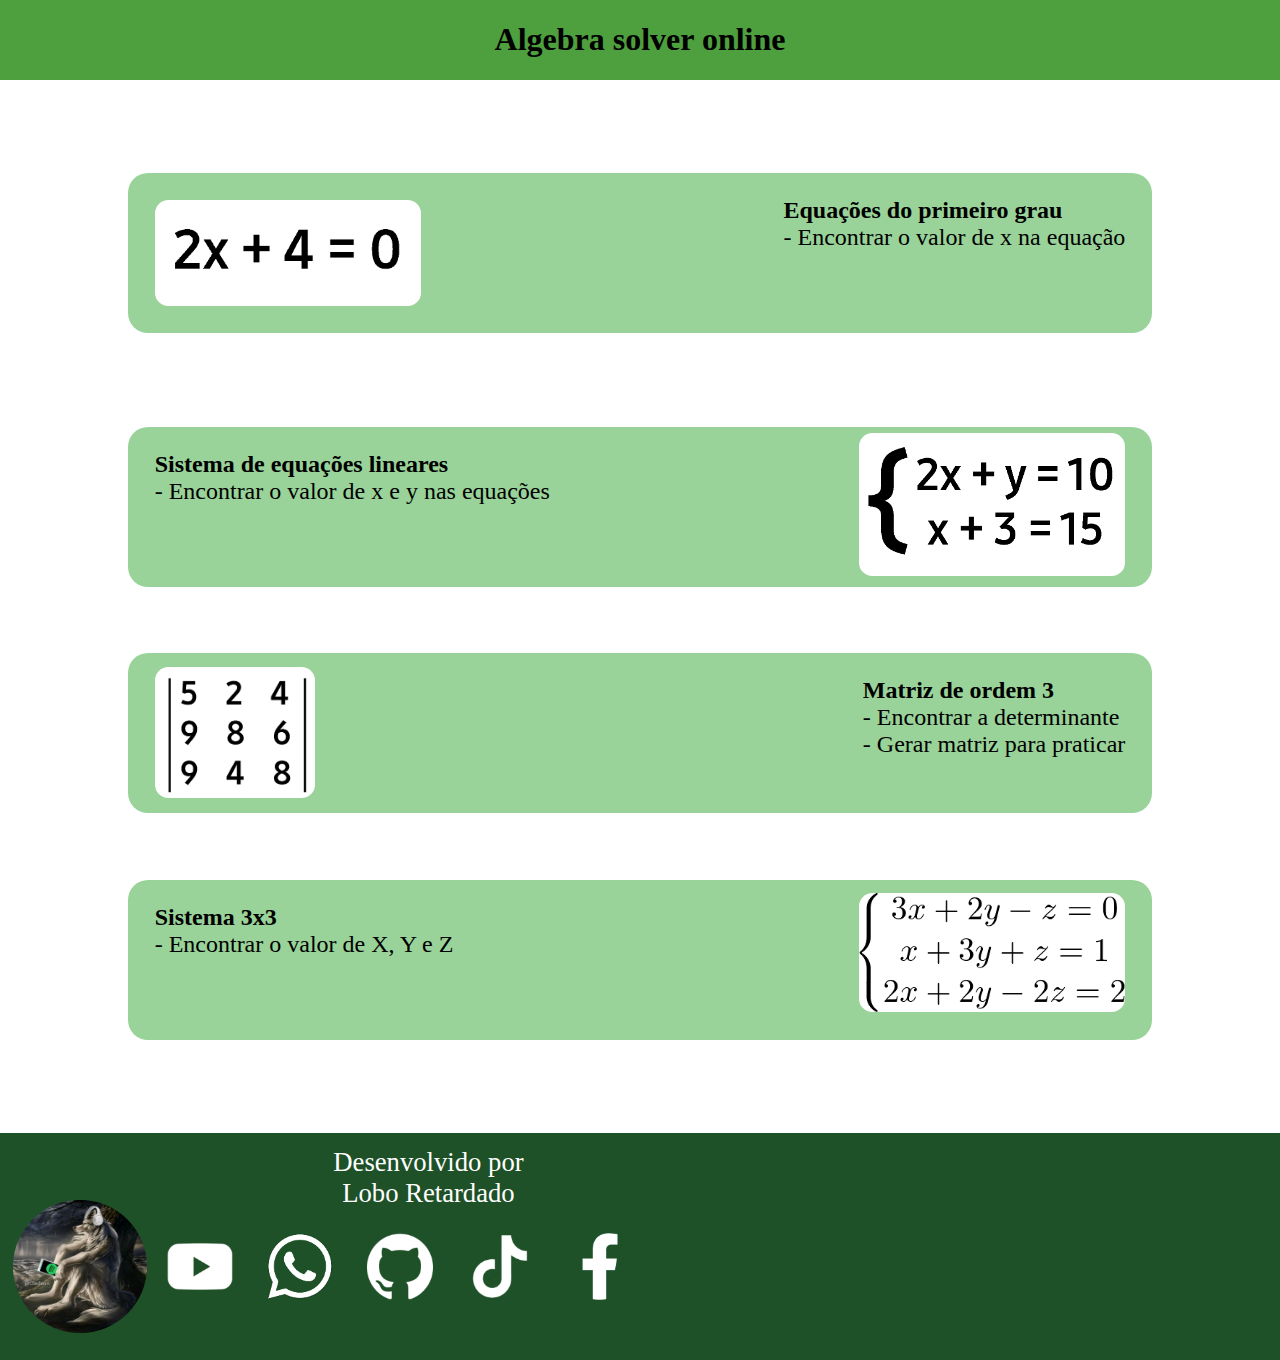
<file: index.html>
<!DOCTYPE html>
<html lang="pt-PT">
<head>
    <meta charset="UTF-8">
    <meta name="viewport" content="width=device-width, initial-scale=1.0">
    <title>Algebra Solver - Resolver sistemas de algebra online</title>
    <link rel="icon" href="icon.png">
    <link href="https://fonts.cdnfonts.com/css/samsungone" rel="stylesheet">
    <link rel="stylesheet" href="style.css">
</head>
<header>
    <h1>Algebra solver online</h1>
</header>
<body>
    <div id="equacoes" title="Equações de primeiro grau">
        <img id="x" src="images/equacao.webp">
        <p style="position: absolute; right: 20pt;"><strong>Equações do primeiro grau</strong><br>- Encontrar o valor de x na equação</p>
    </div>

    <div id="sistemasSimples" title="Sistema de equações lineares">
        <img id="x-y" src="images/sistema-x-y.webp">
        <p style="position: absolute; left: 20pt;"><strong>Sistema de equações lineares</strong><br>- Encontrar o valor de x e y nas equações</p>
    </div>

    <div id="matriz" title="Matriz de ordem 3">
        <img id="determinante" src="images/matriz.webp">
        <p style="position: absolute; right: 20pt;"><strong>Matriz de ordem 3</strong><br>- Encontrar a determinante<br>- Gerar matriz para praticar</p>
    </div>

    <div id="sistema" title="Sistema 3x3">
        <img id="imgSistema" src="images/matriz-quadrada.png">
        <p style="position: absolute; left: 20pt;"><strong>Sistema 3x3</strong><br>
            - Encontrar o valor de X, Y e Z</p>
    </div>
</body>
<footer>
    <p style="color: white;" id="dev">Desenvolvido por<br>Lobo Retardado</p>
    
    <img id="eu" src="eu.png" alt="Dev">
    <img id="git" src="github.png" class="links" onclick="goGit()">
    <img id="you" src="youtube.png" class="links" onclick="goYou()">
    <img id="what" src="meta.png" class="links" onclick="goWhat()">
    <img id="tik" src="tik.png" class="links" onclick="goTik()">
    <img id="face" src="face.png" class="links" onclick="goFace()">
</footer>
<script src="script.js"></script>
</html>
</file>
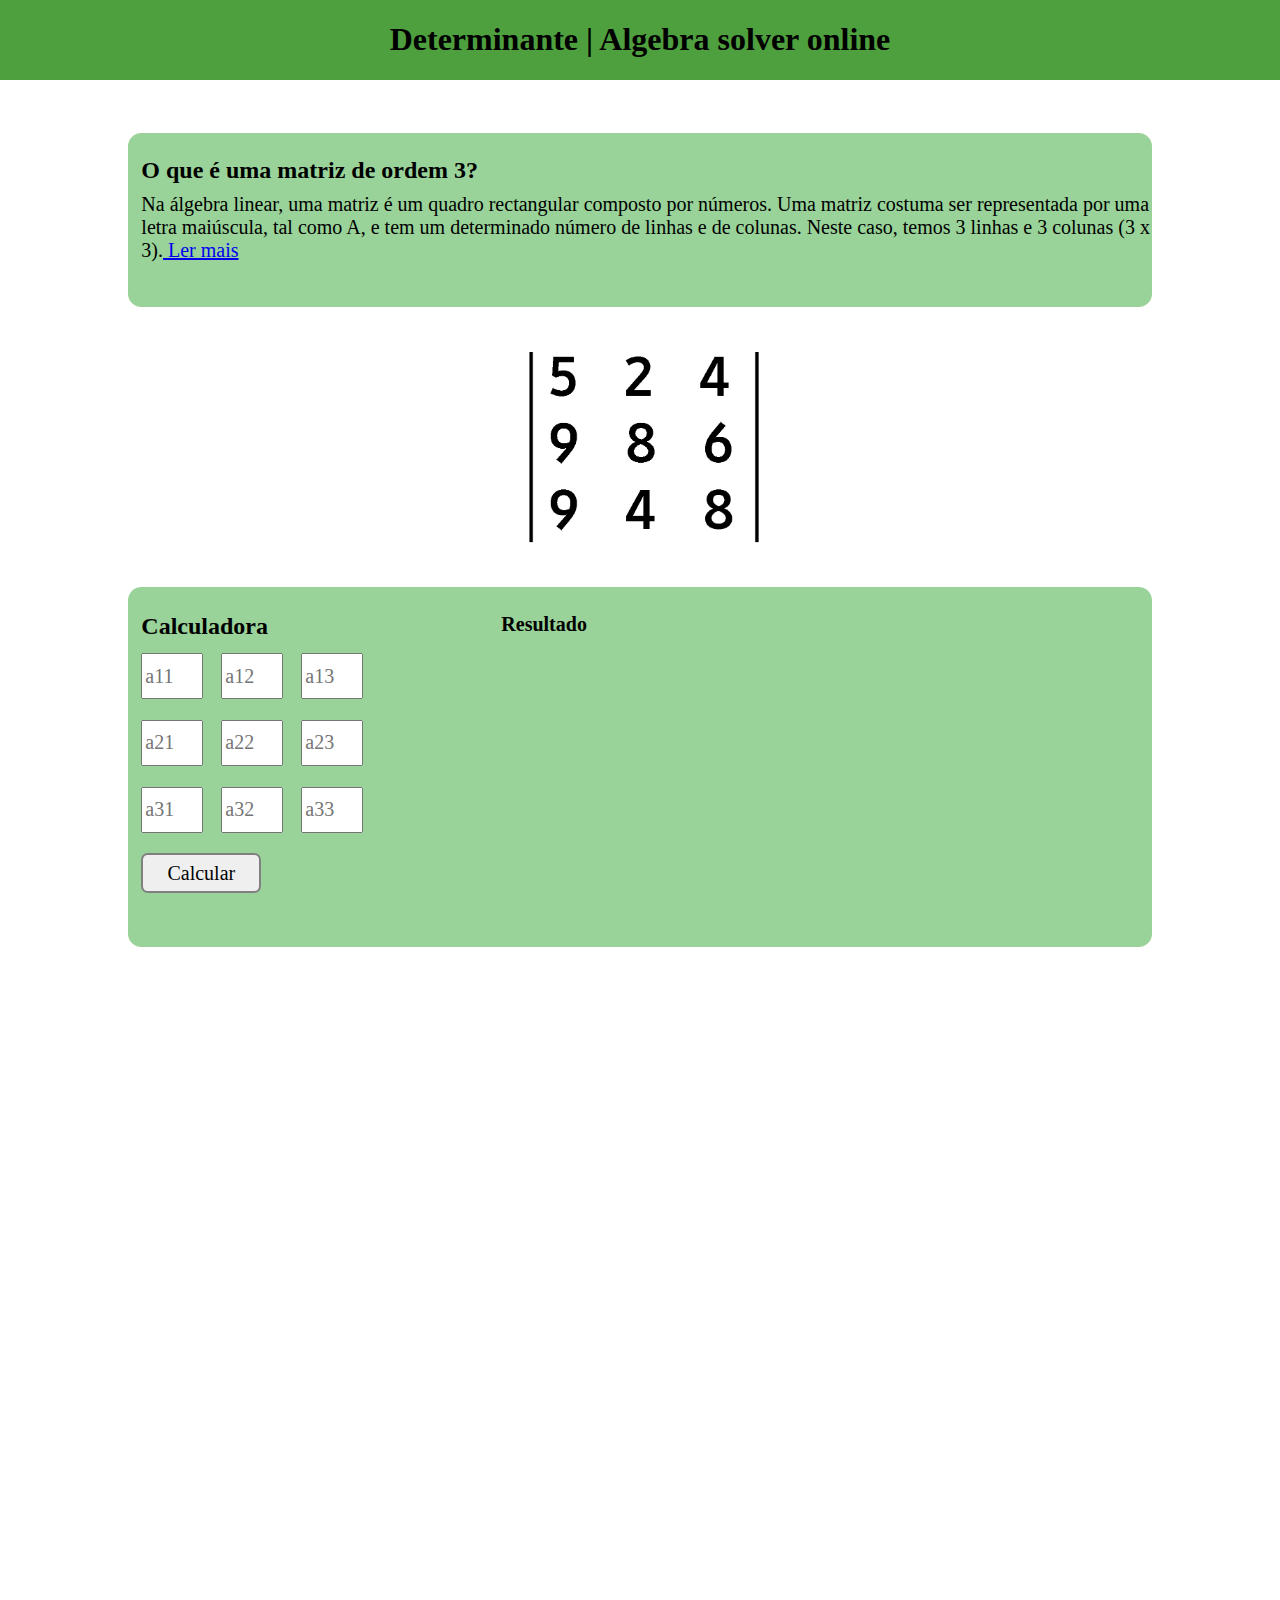
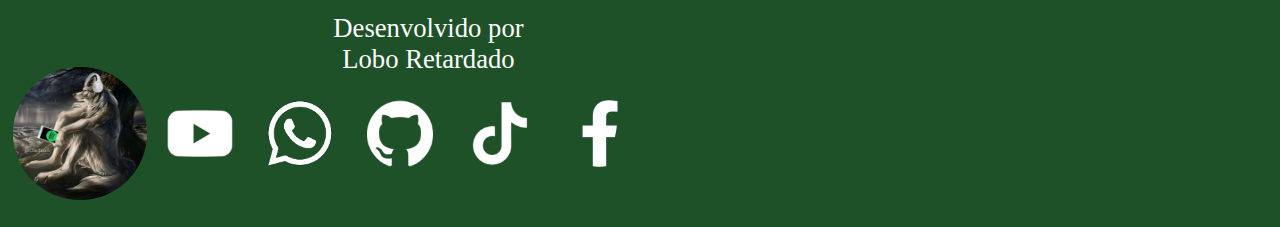
<file: determinante/determinante.html>
<!DOCTYPE html>
<html lang="pt-PT">
<head>
    <meta charset="UTF-8">
    <meta name="viewport" content="width=device-width, initial-scale=1.0">
    <title>Determinante | Algebra Solver Online</title>
    <link rel="icon" href="../icon.png">
    <link rel="stylesheet" href="style.css">
    <link href="https://fonts.cdnfonts.com/css/samsungone" rel="stylesheet">
</head>
<header onclick="home()" title="Voltar para a página inicial">
    <h1>Determinante | Algebra solver online</h1>
</header>
<body>
    <div id="explicacao">
        <p id="titulo"><strong>O que é uma matriz de ordem 3?</strong></p>
        <p id="parag">Na álgebra linear, uma matriz é um quadro rectangular composto por números. Uma matriz costuma ser representada por uma letra maiúscula, tal como A, e tem um determinado número de linhas e de colunas. Neste caso, temos 3 linhas e 3 colunas (3 x 3).<a href="https://pt.wikipedia.org/wiki/Matriz_(matem%C3%A1tica)"> Ler mais</a></p>
        <img id="exemplo" src="../images/matriz.webp" alt="exemplo" title="Exemplo">
    </div>
    <div id="calculadora">
        <h2 style="position: absolute; top: 5pt; left: 10pt;">Calculadora</h2>
        <p id="passos"><strong>Resultado</strong></p>
        <input class="as" id="a11" type="number" placeholder="a11">
        <input class="as" id="a12" type="number" placeholder="a12">
        <input class="as" id="a13" type="number" placeholder="a13">

        <input class="as" id="a21" type="number" placeholder="a21">
        <input class="as" id="a22" type="number" placeholder="a22">
        <input class="as" id="a23" type="number" placeholder="a23">

        <input class="as" id="a31" type="number" placeholder="a31">
        <input class="as" id="a32" type="number" placeholder="a32">
        <input class="as" id="a33" type="number" placeholder="a33">

        <input id="calcular" type="button" value="Calcular">
        <input id="showPassos" type="button" value="Mostrar passos">
    </div>

    <iframe id="videoAula" width="877" height="493" src="https://www.youtube.com/embed/byCSKX3B-Qg" title="✅ Determinantes - Regra de Sarrus - Professora Angela Matemática" frameborder="0" allow="accelerometer; autoplay; clipboard-write; encrypted-media; gyroscope; picture-in-picture; web-share" referrerpolicy="strict-origin-when-cross-origin" allowfullscreen></iframe>
</body>
<footer>
    <p style="color: white;" id="dev">Desenvolvido por<br>Lobo Retardado</p>
    
    <img id="eu" src="../eu.png" alt="Dev">
    <img id="git" src="../github.png" class="links" onclick="goGit()">
    <img id="you" src="../youtube.png" class="links" onclick="goYou()">
    <img id="what" src="../meta.png" class="links" onclick="goWhat()">
    <img id="tik" src="../tik.png" class="links" onclick="goTik()">
    <img id="face" src="../face.png" class="links" onclick="goFace()">
</footer>
<script src="script.js"></script>
</html>
</file>
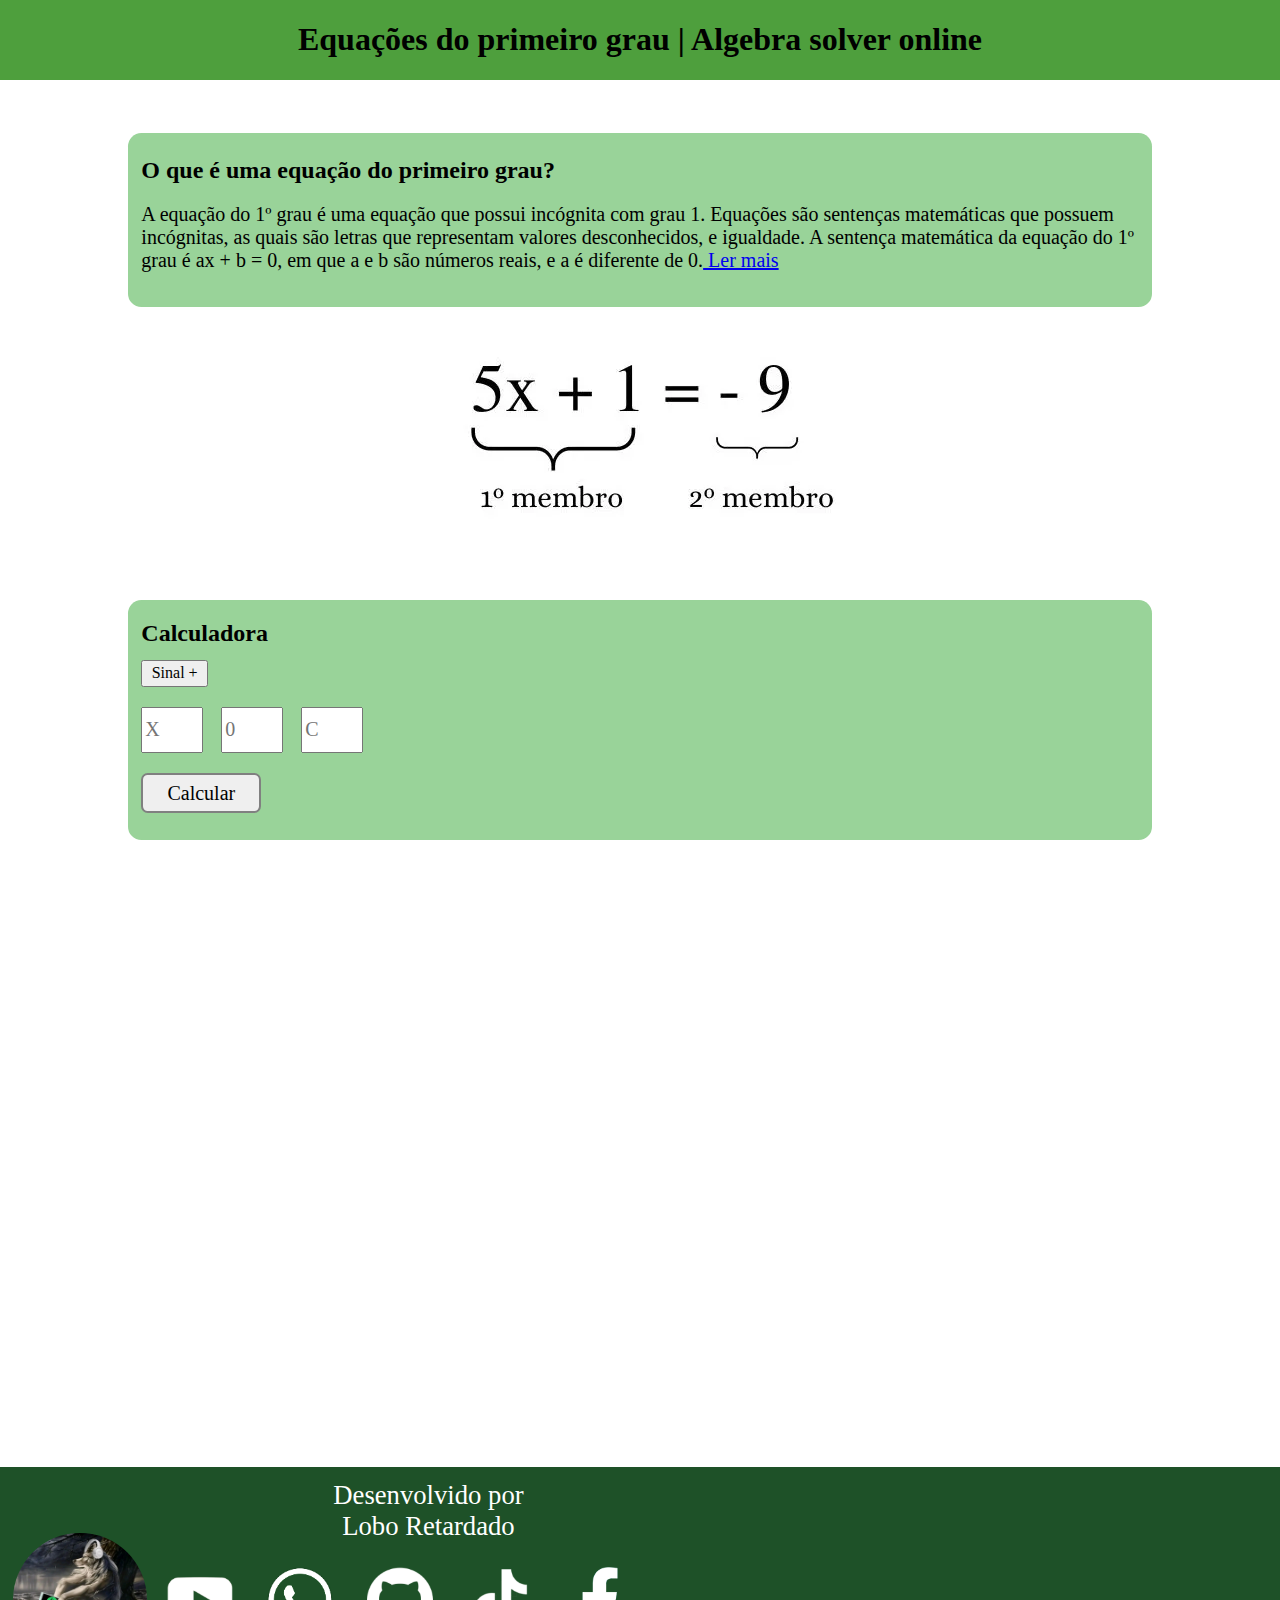
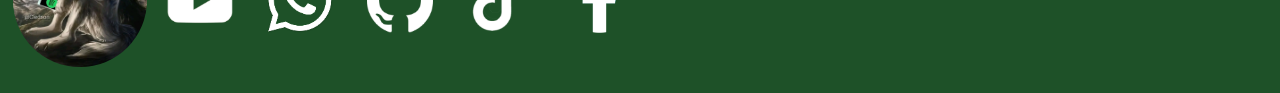
<file: equacoes/equacoes.html>
<!DOCTYPE html>
<html lang="pt-PT">
<head>
    <meta charset="UTF-8">
    <meta name="viewport" content="width=device-width, initial-scale=1.0">
    <title>Equações do primeiro grau | Algebra solver online</title>
    <link rel="icon" href="../icon.png">
    <link href="https://fonts.cdnfonts.com/css/samsungone" rel="stylesheet">
    <link rel="stylesheet" href="style.css">
</head>
<header onclick="home()" title="Voltar para a página inicial">
    <h1>Equações do primeiro grau | Algebra solver online</h1>
</header>
<body>
    <div id="explicacao" title="O que é uma equação do primeiro grau?">
        <p id="titulo"><strong>O que é uma equação do primeiro grau?</strong></p>
        <p id="parag"><br>A equação do 1º grau é uma equação que possui incógnita com grau 1. Equações são sentenças matemáticas que possuem incógnitas, as quais são letras que representam valores desconhecidos, e igualdade. A sentença matemática da equação do 1º grau é ax + b = 0, em que a e b são números reais, e a é diferente de 0.<a href="https://brasilescola.uol.com.br/matematica/equacao-do-1-grau.htm"> Ler mais</a></p>
        <img id="exemplo" src="../images/membros-equacao.webp">
    </div>

    <div id="calculadora">
        <h2 style="position: absolute; left: 10pt;">Calculadora</h2>
        <input id="xMenos" type="number" placeholder="X" class="valores">
        <input id="yMenos" type="number" placeholder="0" class="valores">
        <input id="resultadoMenos" type="number" placeholder="C" class="valores">
        <input id="calcular" type="button" value="Calcular">
        <input id="sinal" type="button" value="Sinal +">
        <p id="textRes"></p>
        <p id="passos"></p>
    </div>

    <iframe style="border-radius: 20pt;" id="aula" width="877" height="493" src="https://www.youtube.com/embed/x4k8950MVeg" title="EQUAÇÃO DO 1º GRAU EM 6 MINUTOS" frameborder="0" allow="accelerometer; autoplay; clipboard-write; encrypted-media; gyroscope; picture-in-picture; web-share" referrerpolicy="strict-origin-when-cross-origin" allowfullscreen></iframe>
</body>
<footer>
    <p style="color: white;" id="dev">Desenvolvido por<br>Lobo Retardado</p>
    
    <img id="eu" src="../eu.png" alt="Dev">
    <img id="git" src="../github.png" class="links" onclick="goGit()">
    <img id="you" src="../youtube.png" class="links" onclick="goYou()">
    <img id="what" src="../meta.png" class="links" onclick="goWhat()">
    <img id="tik" src="../tik.png" class="links" onclick="goTik()">
    <img id="face" src="../face.png" class="links" onclick="goFace()">
</footer>
<script src="script.js"></script>
</html>
</file>
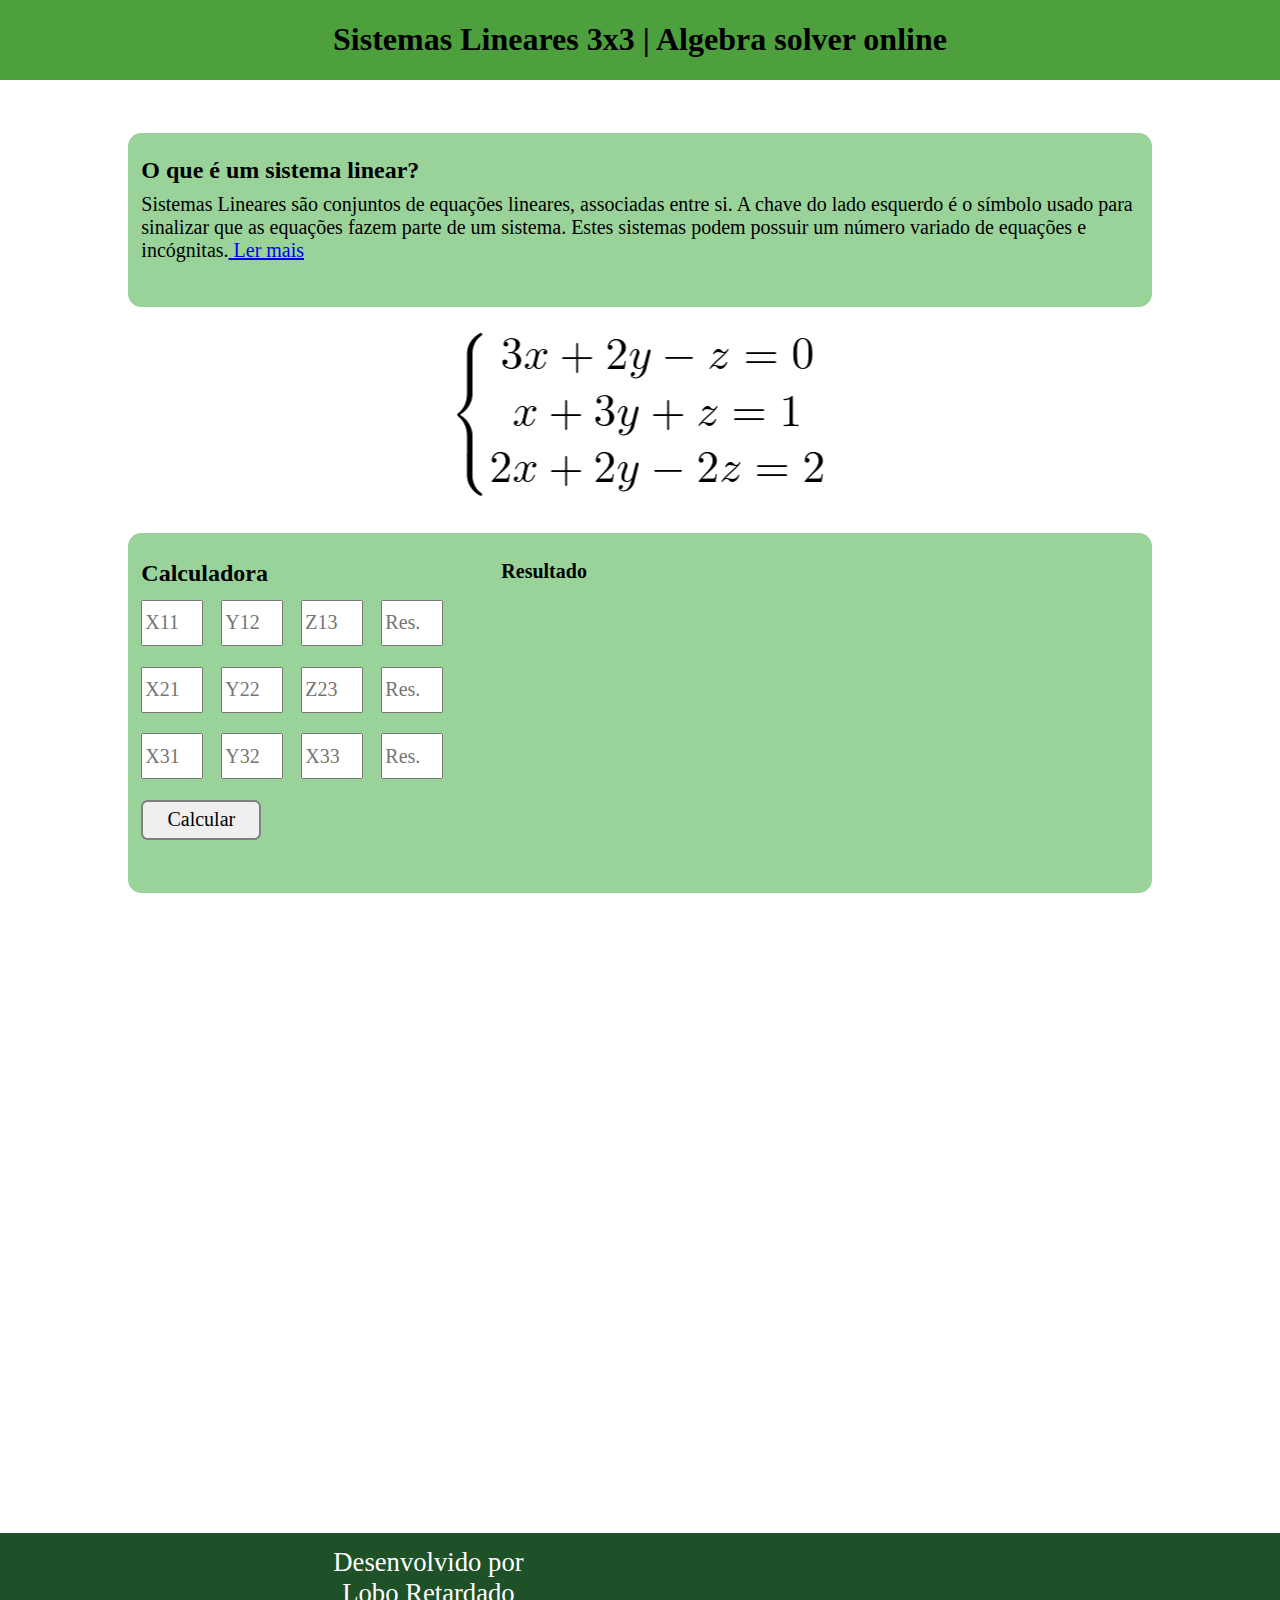
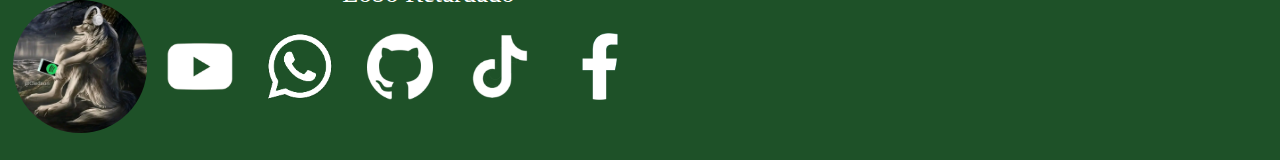
<file: sistema/sistema.html>
<!DOCTYPE html>
<html lang="pt-PT">
<head>
    <meta charset="UTF-8">
    <meta name="viewport" content="width=device-width, initial-scale=1.0">
    <title>Sistemas Lineares 3x3 | Algebra solver online</title>
    <link rel="icon" href="../icon.png">
    <link href="https://fonts.cdnfonts.com/css/samsungone" rel="stylesheet">
    <link rel="stylesheet" href="style.css">
</head>
<header onclick="home()" title="Voltar para a página inicial">
    <h1>Sistemas Lineares 3x3 | Algebra solver online</h1>
</header>
<body>
    <div id="explicacao">
        <p id="titulo"><strong>O que é um sistema linear?</strong></p>
        <p id="parag">Sistemas Lineares são conjuntos de equações lineares, associadas entre si.
            A chave do lado esquerdo é o símbolo usado para sinalizar que as equações fazem parte de um sistema. Estes sistemas podem possuir um número variado de equações e incógnitas.<a href="https://www.todamateria.com.br/sistemas-lineares/"> Ler mais</a></p>
        <img id="exemplo" src="../images/matriz-quadrada.png" alt="exemplo" title="Exemplo">
    </div>

    <div class="as"></div>
    
    <div id="calculadora">
        <h2 style="position: absolute; top: 5pt; left: 10pt;">Calculadora</h2>
        <input class="as" id="a11" type="number" placeholder="X11">
        <input class="as" id="a12" type="number" placeholder="Y12">
        <input class="as" id="a13" type="number" placeholder="Z13">

        <input class="as" id="a21" type="number" placeholder="X21">
        <input class="as" id="a22" type="number" placeholder="Y22">
        <input class="as" id="a23" type="number" placeholder="Z23">

        <input class="as" id="a31" type="number" placeholder="X31">
        <input class="as" id="a32" type="number" placeholder="Y32">
        <input class="as" id="a33" type="number" placeholder="X33">

        <input class="as" id="resultado1" type="number" placeholder="Res.">
        <input class="as" id="resultado2" type="number" placeholder="Res.">
        <input class="as" id="resultado3" type="number" placeholder="Res.">
        <input id="calcular" type="button" value="Calcular">
        <input id="showPassos" type="button" value="Mostrar passos">
        <p id="passos"><strong>Resultado</strong></p>
    </div>

    <iframe id="videoAula" width="877" height="493" src="https://www.youtube.com/embed/hP59QyuhTbc" title="Rápido e Fácil | Sistemas Lineares 3 x 3 | Escalonamento" frameborder="0" allow="accelerometer; autoplay; clipboard-write; encrypted-media; gyroscope; picture-in-picture; web-share" referrerpolicy="strict-origin-when-cross-origin" allowfullscreen></iframe>
</body>
<footer>
    <p style="color: white;" id="dev">Desenvolvido por<br>Lobo Retardado</p>
    
    <img id="eu" src="../eu.png" alt="Dev">
    <img id="git" src="../github.png" class="links" onclick="goGit()">
    <img id="you" src="../youtube.png" class="links" onclick="goYou()">
    <img id="what" src="../meta.png" class="links" onclick="goWhat()">
    <img id="tik" src="../tik.png" class="links" onclick="goTik()">
    <img id="face" src="../face.png" class="links" onclick="goFace()">
</footer>
<script src="script.js"></script>
</html>
</file>
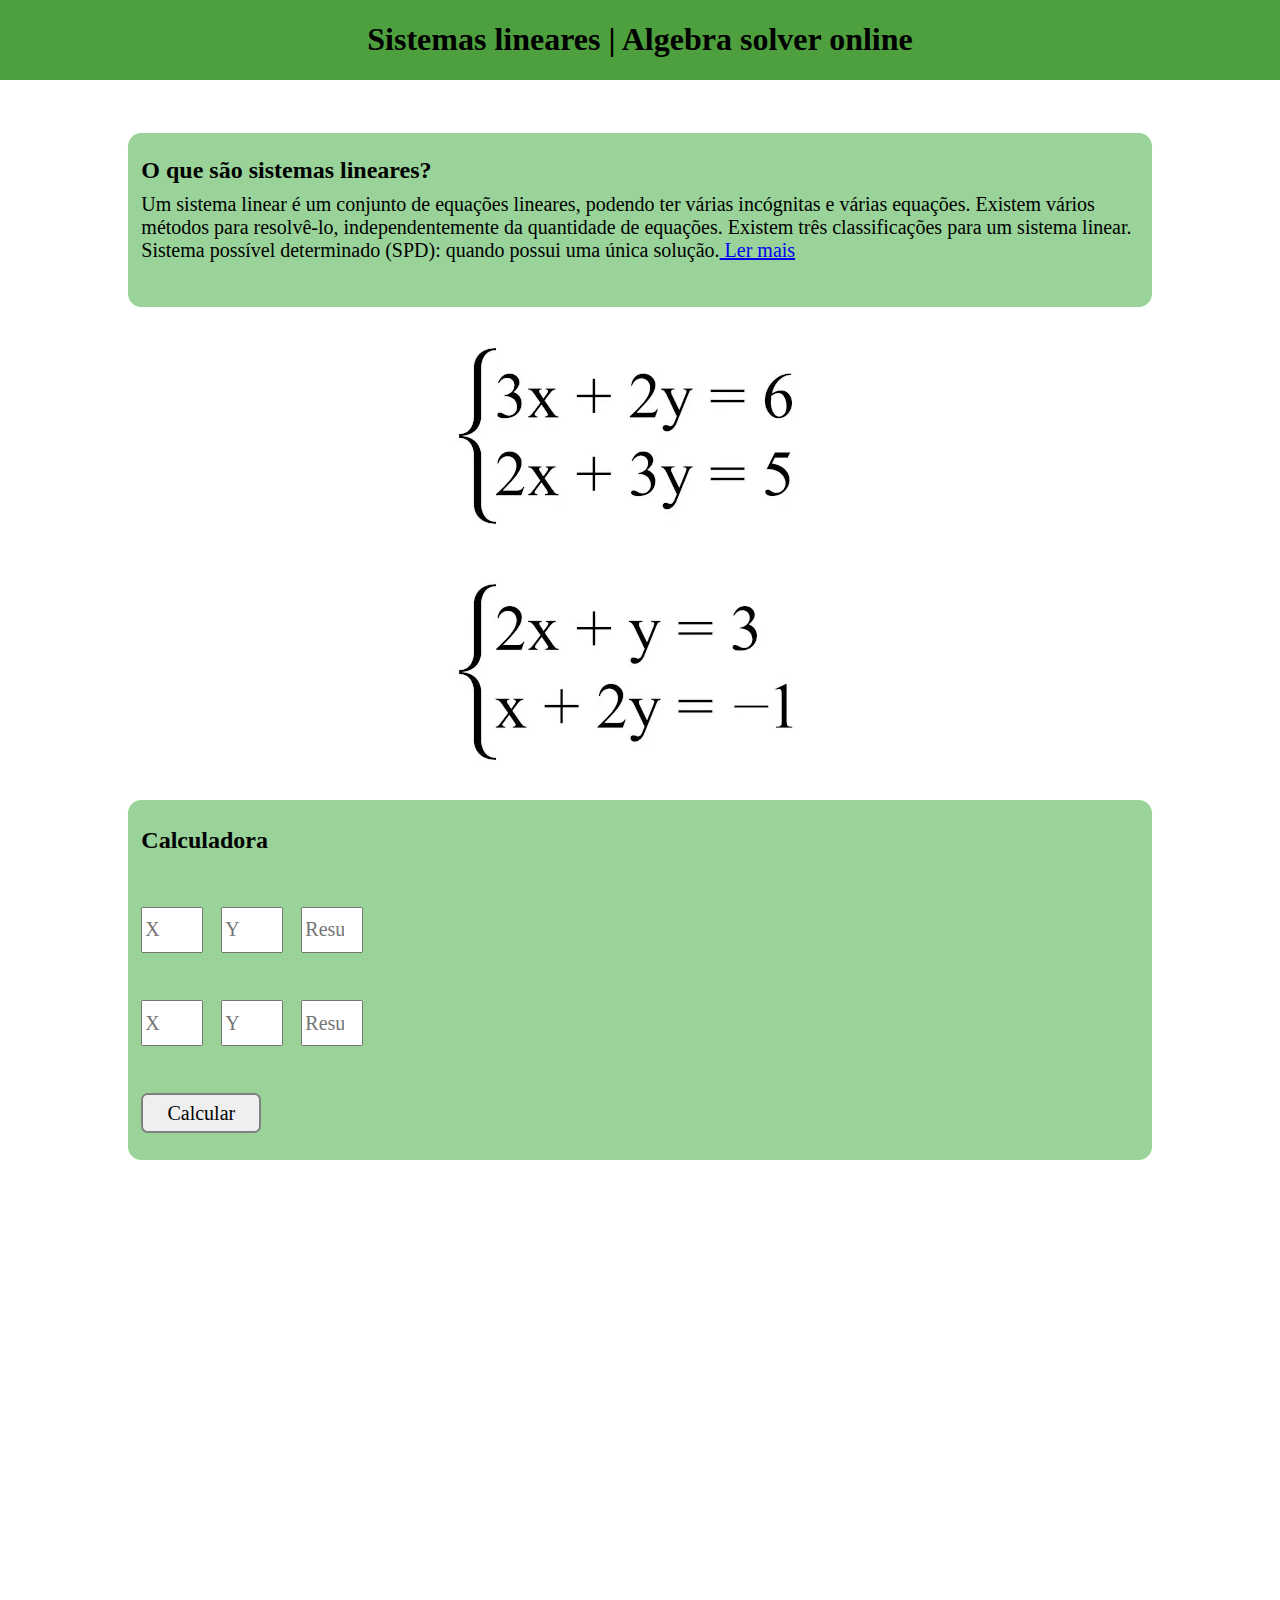
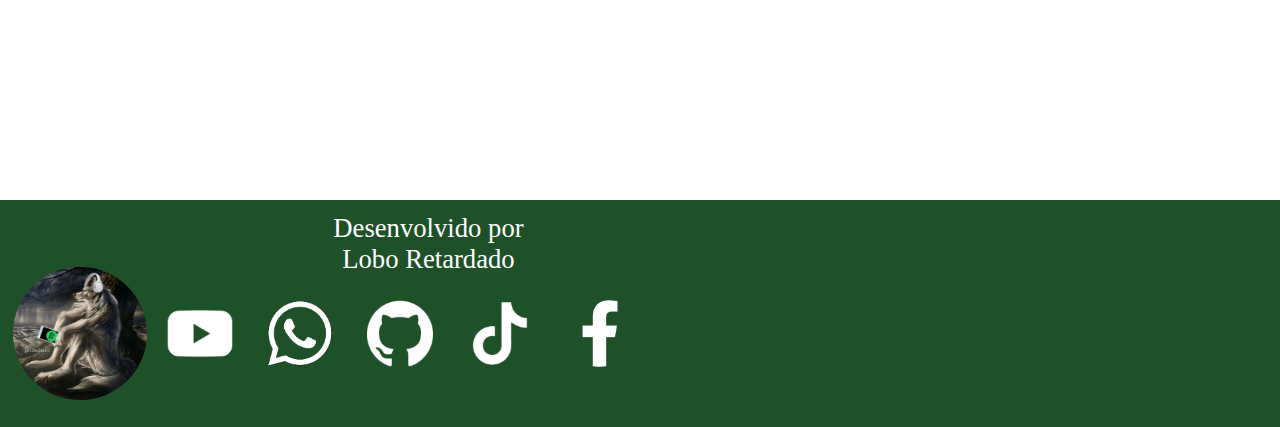
<file: sistemasSimples/sistemas.html>
<!DOCTYPE html>
<html lang="pt-PT">
<head>
    <meta charset="UTF-8">
    <meta name="viewport" content="width=device-width, initial-scale=1.0">
    <title>Sistemas lineares | Algebra solver online</title>
    <link rel="icon" href="../icon.png">
    <link href="https://fonts.cdnfonts.com/css/samsungone" rel="stylesheet">
    <link rel="stylesheet" href="style.css">
</head>
<header onclick="home()" title="Voltar para a página inicial">
    <h1>Sistemas lineares | Algebra solver online</h1>
</header>
<body>
    <div id="explicacao">
        <p id="titulo"><strong>O que são sistemas lineares?</strong></p>
        <p id="parag">Um sistema linear é um conjunto de equações lineares, podendo ter várias incógnitas e várias equações. Existem vários métodos para resolvê-lo, independentemente da quantidade de equações. Existem três classificações para um sistema linear. Sistema possível determinado (SPD): quando possui uma única solução.<a href="https://brasilescola.uol.com.br/matematica/sistemas-lineares.htm"> Ler mais</a></p>
        <img id="exemplo" src="../images/sistema-linear.webp">
    </div>

    <div id="calculadora">
        <h2 style="position: absolute; left: 10pt; top: 5pt;">Calculadora</h2>
        <input id="primeiroX" type="number" placeholder="X">
        <input id="primeiroY" type="number" placeholder="Y">
        <input id="primeiroResultado" type="number" placeholder="Resultado">
        <p id="passos"></p>

        <input id="segundoX" type="number" placeholder="X">
        <input id="segundoY" type="number" placeholder="Y">
        <input id="segundoResultado" type="number" placeholder="Resultado">
        <input id="calcular" type="button" value="Calcular">
        <input id="show" type="button" value="Mostrar resolução">
    </div>

    <iframe style="border-radius: 20pt;" id="aula" width="877" height="493" src="https://www.youtube.com/embed/m3hlfARoobs" title="Sistemas 2X2 (FÁCIL)" frameborder="0" allow="accelerometer; autoplay; clipboard-write; encrypted-media; gyroscope; picture-in-picture; web-share" referrerpolicy="strict-origin-when-cross-origin" allowfullscreen></iframe>
</body>
<footer>
    <p style="color: white;" id="dev">Desenvolvido por<br>Lobo Retardado</p>
    
    <img id="eu" src="../eu.png" alt="Dev">
    <img id="git" src="../github.png" class="links" onclick="goGit()">
    <img id="you" src="../youtube.png" class="links" onclick="goYou()">
    <img id="what" src="../meta.png" class="links" onclick="goWhat()">
    <img id="tik" src="../tik.png" class="links" onclick="goTik()">
    <img id="face" src="../face.png" class="links" onclick="goFace()">
</footer>
<script src="script.js"></script>
</html>
</file>
<file: style.css>
* {
    font-family: SamsungOne;
}
header {
    position: absolute;
    left: 0pt;
    top: 0pt;
    width: 100%;
    background-color: #4e9f3d;
}
h1 {
    position: relative;
    text-align: center;
    cursor: default;
}
h2 {
    position: absolute;
    top: 70pt;
    left: 30pt;
    cursor: default;
}
#x-y {
    position: absolute;
    width: 200pt;
    border-radius: 10pt;
    right: 20pt;
    top: 5pt;
}
#x {
    position: absolute;
    width: 200pt;
    border-radius: 10pt;
    left: 20pt;
    top: 20pt;
}
#determinante {
    position: absolute;
    width: 120pt;
    border-radius: 10pt;
    left: 20pt;
    top: 10pt;
}
#equacoes {
    position: absolute;
    left: 50%;
    transform: translateX(-50%);
    top: 130pt;
    width: 80%;
    height: 120pt;
    background-color: #99d399;
    font-size: 18pt;
    cursor: pointer;
    border-radius: 20px;
}
#sistemasSimples {
    position: absolute;
    left: 50%;
    transform: translateX(-50%);
    top: 320pt;
    width: 80%;
    height: 120pt;
    background-color: #99d399;
    font-size: 18pt;
    cursor: pointer;
    border-radius: 20px;
}
#matriz {
    position: absolute;
    left: 50%;
    transform: translateX(-50%);
    top: 490pt;
    width: 80%;
    height: 120pt;
    background-color: #99d399;
    font-size: 18pt;
    cursor: pointer;
    border-radius: 20px;
}
#sistema {
    position: absolute;
    left: 50%;
    transform: translateX(-50%);
    top: 660pt;
    width: 80%;
    height: 120pt;
    background-color: #99d399;
    font-size: 18pt;
    cursor: pointer;
    border-radius: 20px;
}
#imgSistema {
    position: absolute;
    width: 200pt;
    border-radius: 10pt;
    right: 20pt;
    top: 10pt;
}
footer {
    position: absolute;
    background-color: #1e5128;
    width: 100%;
    left: 0pt;
    top: 850pt;
    height: 170pt;
}
.links {
    position: absolute;
    width: 50pt;
    top: 75pt;
    cursor: pointer;
    transition: 250ms;
}
.links:hover {
    scale: 1.1;
}
#you {
    left: 125pt;
}
#what {
    left: 200pt;
}
#git {
    left: 275pt;
}
#tik {
    left: 350pt;
}
#face {
    left: 425pt;
}
#eu {
    position: absolute;
    border-radius: 50%;
    width: 100pt;
    top: 50pt;
    left: 10pt;
}
#dev {
    position: absolute;
    left: 250pt;
    top: -10pt;
    font-size: 20pt;
    text-align: center;
}

@media (max-width: 969px) {
    h1 {
        font-size: 13pt;
    }
    #equacoes {
        top: 50pt;
        height: 155pt;
    }
    p {
        font-size: 12pt;
        left: 20pt;
    }
    #x {
        width: 100%;
        left: 0;
        top: 70pt;
    }
    #sistemasSimples {
        top: 240pt;
        height: 180pt;
    }
    #x-y {
        width: 100%;
        left: 0;
        top: 70pt;
    }
    #matriz {
        top: 460pt;
        height: 240pt;
    }
    #determinante {
        width: 100%;
        left: 0;
        top: 70pt;
    }
    #sistema {
        top: 735pt;
        height: 150pt;
    }
    #imgSistema {
        width: 100%;
        left: 0;
        top: 55pt;
    }
    footer {
        top: 930pt;
    }
    .links {
        width: 35pt;
        top: 125pt;
    }
    #dev {
        left: 50%;
        transform: translateX(-50%);
        font-size: 12pt;
        top: 0pt;
    }
    #eu {
        width: 70pt;
        left: 50%;
        transform: translateX(-50%);
    }
    #you {
        left: 10pt;
    }
    #what {
        left: 60pt;
    }
    #git {
        left: 110pt;
    }
    #tik {
        left: 160pt;
    }
    #face {
        left: 200pt;
    }    
}
</file>
<file: determinante/style.css>
* {
    font-family: SamsungOne;
}
header {
    position: absolute;
    left: 0pt;
    top: 0pt;
    width: 100%;
    background-color: #4e9f3d;
}
h1 {
    position: relative;
    text-align: center;
    cursor: default;
}
#explicacao {
    background-color: #99d399;
    position: absolute;
    width: 80%;
    height: 130pt;
    left: 50%;
    transform: translateX(-50%);
    top: 100pt;
    border-radius: 10pt;
    cursor: default;
}
#exemplo {
    width: 200pt;
    position: absolute;
    top: 150pt;
    left: 50%;
    transform: translateX(-50%);
}
#calculadora {
    background-color: #99d399;
    position: absolute;
    width: 80%;
    height: 270pt;
    left: 50%;
    transform: translateX(-50%);
    top: 440pt;
    border-radius: 10pt;
}
.as {
    position: absolute;
    width: 40pt;
    height: 30pt;
    font-size: 15pt;
}
#a11 {
    top: 40pt;
    margin: 10pt;
}
#a12 {
    top: 40pt;
    left: 60pt;
    margin: 10pt;
}
#a13 {
    top: 40pt;
    left: 120pt;
    margin: 10pt;
}
#a21 {
    top: 90pt;
    margin: 10pt;
}
#a22 {
    top: 90pt;
    left: 60pt;
    margin: 10pt;
}
#a23 {
    top: 90pt;
    left: 120pt;
    margin: 10pt;
}
#a31 {
    top: 140pt;
    margin: 10pt;
}
#a32 {
    top: 140pt;
    left: 60pt;
    margin: 10pt;
}
#a33 {
    top: 140pt;
    left: 120pt;
    margin: 10pt;
}
#calcular {
    position: absolute;
    top: 200pt;
    left: 10pt;
    font-size: 15pt;
    width: 90pt;
    height: 30pt;
    border-radius: 5pt;
    border: solid gray 2pt;
    cursor: pointer;
    transition: 250ms;
}
#calcular:hover {
    scale: 1.1;
}
#showPassos {
    position: absolute;
    top: 200pt;
    left: 110pt;
    font-size: 15pt;
    width: 120pt;
    height: 30pt;
    border-radius: 5pt;
    border: solid gray 2pt;
    cursor: pointer;
    transition: 250ms;
    display: none;
}
#showPassos:hover {
    scale: 1.1;
}
#passos {
    position: absolute;
    left: 280pt;
    font-size: 15pt;
    top: 5pt;
}
#videoAula {
    position: absolute;
    top: 770pt;
    left: 50%;
    transform: translateX(-50%);
    width: 70%;
    border-radius: 20pt;
}
footer {
    position: absolute;
    background-color: #1e5128;
    width: 100%;
    left: 0pt;
    top: 1200pt;
    height: 170pt;
}
.links {
    position: absolute;
    width: 50pt;
    top: 75pt;
    cursor: pointer;
    transition: 250ms;
}
.links:hover {
    scale: 1.1;
}
#you {
    left: 125pt;
}
#what {
    left: 200pt;
}
#git {
    left: 275pt;
}
#tik {
    left: 350pt;
}
#face {
    left: 425pt;
}
#eu {
    position: absolute;
    border-radius: 50%;
    width: 100pt;
    top: 50pt;
    left: 10pt;
}
#dev {
    position: absolute;
    left: 250pt;
    top: -10pt;
    font-size: 20pt;
    text-align: center;
}
#titulo {
    position: absolute;
    font-size: 18pt;
    left: 10pt;
}
#parag {
    position: absolute;
    left: 10pt;
    font-size: 15pt;
    top: 30pt;
}
@media (max-width: 969px) {
    h1 {
        font-size: 13pt;
    }
    h2 {
        font-size: 12pt;
    }
    #explicacao {
        top: 70pt;
        height: 170pt;
    }
    #titulo {
        font-size: 10pt;
    }
    #parag {
        font-size: 10pt;
        top: 15pt;
    }
    #exemplo {
        top: 180pt;
        width: 150pt;
    }
    #calculadora {
        top: 390pt;
        height: 330pt;
    }
    #a11 {
        width: 30pt;
        height: 20pt;
        font-size: 12pt;
        top: 30pt;
    }
    #a12 {
        width: 30pt;
        height: 20pt;
        font-size: 12pt;
        left: 40pt;
        top: 30pt;
    }
    #a13 {
        width: 30pt;
        height: 20pt;
        font-size: 12pt;
        left: 80pt;
        top: 30pt;
    }
    #a21 {
        width: 30pt;
        height: 20pt;
        font-size: 12pt;
        top: 60pt;
    }
    #a22 {
        width: 30pt;
        height: 20pt;
        font-size: 12pt;
        top: 60pt;
        left: 40pt;
    }
    #a23 {
        width: 30pt;
        height: 20pt;
        font-size: 12pt;
        top: 60pt;
        left: 80pt;
    }
    #a31 {
        width: 30pt;
        height: 20pt;
        font-size: 12pt;
        top: 90pt;
    }
    #a32 {
        width: 30pt;
        height: 20pt;
        font-size: 12pt;
        top: 90pt;
        left: 40pt;
    }
    #a33 {
        width: 30pt;
        height: 20pt;
        font-size: 12pt;
        top: 90pt;
        left: 80pt;
    }
    #calcular {
        top: 130pt;
        scale: 0.7;
        left: 0pt;
    }
    #calcular:hover {
        scale: 0.7;
    }
    #showPassos {
        scale: 0.7;
        left: 70pt;
        top: 130pt;
    }
    #showPassos:hover {
        scale: 0.7;
    }
    #videoAula {
        top: 750pt;
        height: 140pt;
        width: 90%;
    }
    #passos {
        left: 10pt;
        font-size: 12pt;
        top: 160pt;
    }
    footer {
        top: 930pt;
    }
    .links {
        width: 35pt;
        top: 125pt;
    }
    #dev {
        left: 50%;
        transform: translateX(-50%);
        font-size: 12pt;
        top: 0pt;
    }
    #eu {
        width: 70pt;
        left: 50%;
        transform: translateX(-50%);
    }
    #exemplo {
        top: 180pt;
        width: 150pt;
    }
    #you {
        left: 10pt;
    }
    #what {
        left: 60pt;
    }
    #git {
        left: 110pt;
    }
    #tik {
        left: 160pt;
    }
    #face {
        left: 200pt;
    }
}
</file>
<file: equacoes/style.css>
* {
    font-family: SamsungOne;
}
header {
    position: absolute;
    left: 0pt;
    top: 0pt;
    width: 100%;
    background-color: #4e9f3d;
}
h1 {
    position: relative;
    text-align: center;
    cursor: default;
}
#explicacao {
    background-color: #99d399;
    position: absolute;
    width: 80%;
    height: 130pt;
    left: 50%;
    transform: translateX(-50%);
    top: 100pt;
    border-radius: 10pt;
    cursor: default;
}
#exemplo {
    position: absolute;
    top: 150pt;
    left: 50%;
    transform: translateX(-50%);
}
#calculadora {
    background-color: #99d399;
    position: absolute;
    width: 80%;
    height: 180pt;
    left: 50%;
    transform: translateX(-50%);
    top: 450pt;
    border-radius: 10pt;
}
#xMenos {
    position: absolute;
    left: 10pt;
    top: 80pt;
    width: 40pt;
    height: 30pt;
    font-size: 15pt;
}
#yMenos {
    position: absolute;
    left: 70pt;
    top: 80pt;
    width: 40pt;
    height: 30pt;
    font-size: 15pt;
}
#resultadoMenos {
    position: absolute;
    left: 130pt;
    top: 80pt;
    width: 40pt;
    height: 30pt;
    font-size: 15pt;
}
#calcular {
    position: absolute;
    top: 130pt;
    left: 10pt;
    font-size: 15pt;
    width: 90pt;
    height: 30pt;
    border-radius: 5pt;
    border: solid gray 2pt;
    cursor: pointer;
    transition: 250ms;
}
#calcular:hover {
    scale: 1.1;
}
#textRes {
    position: absolute;
    left: 200pt;
    font-size: 15pt;
    top: 70pt;
}
#passos {
    position: absolute;
    left: 350pt;
    font-size: 15pt;
    top: 10pt;
}
#sinal {
    position: absolute;
    top: 45pt;
    left: 10pt;
    width: 50pt;
    height: 20pt;
    font-size: 12pt;
}
#aula {
    position: absolute;
    top: 680pt;
    left: 50%;
    transform: translateX(-50%);
    width: 70%;
}
footer {
    position: absolute;
    background-color: #1e5128;
    width: 100%;
    left: 0pt;
    top: 1100pt;
    height: 170pt;
}
.links {
    position: absolute;
    width: 50pt;
    top: 75pt;
    cursor: pointer;
    transition: 250ms;
}
.links:hover {
    scale: 1.1;
}
#you {
    left: 125pt;
}
#what {
    left: 200pt;
}
#git {
    left: 275pt;
}
#tik {
    left: 350pt;
}
#face {
    left: 425pt;
}
#eu {
    position: absolute;
    border-radius: 50%;
    width: 100pt;
    top: 50pt;
    left: 10pt;
}
#dev {
    position: absolute;
    left: 250pt;
    top: -10pt;
    font-size: 20pt;
    text-align: center;
}
#titulo {
    position: absolute;
    left: 10pt;
    font-size: 18pt;
}
#parag {
    position: absolute;
    left: 10pt;
    font-size: 15pt;
    top: 20pt;
}

@media (max-width: 969px) {
    h1 {
        font-size: 13pt;
    }
    #explicacao {
        top: 70pt;
        height: 170pt;
    }
    #titulo {
        font-size: 10pt;
    }
    #parag {
        font-size: 10pt;
        top: 5pt;
    }
    #calculadora {
        top: 350pt;
        height: 280pt;
    }
    h2 {
        font-size: 12pt;
    }
    #sinal {
        top: 30pt;
    }
    #xMenos {
        top: 55pt;
        width: 30pt;
        height: 20pt;
        font-size: 12pt;
    }
    #yMenos {
        left: 50pt;
        top: 55pt;
        width: 30pt;
        height: 20pt;
        font-size: 12pt;
    }
    #resultadoMenos {
        left: 90pt;
        top: 55pt;
        width: 30pt;
        height: 20pt;
        font-size: 12pt;
    }
    #calcular {
        top: 90pt;
        scale: 0.7;
        left: -2pt;
    }
    #calcular:hover {
        scale: 0.7;
    }
    #textRes {
        left: 10pt;
        top: 120pt;
    }
    #passos {
        left: 10pt;
        top: 150pt;
    }
    #aula {
        top: 650pt;
        height: 140pt;
        width: 90%;
    }
    footer {
        top: 850pt;
    }
    .links {
        width: 35pt;
        top: 125pt;
    }
    #dev {
        left: 50%;
        transform: translateX(-50%);
        font-size: 12pt;
        top: 0pt;
    }
    #eu {
        width: 70pt;
        left: 50%;
        transform: translateX(-50%);
    }
    #exemplo {
        top: 180pt;
        width: 150pt;
    }
    #you {
        left: 10pt;
    }
    #what {
        left: 60pt;
    }
    #git {
        left: 110pt;
    }
    #tik {
        left: 160pt;
    }
    #face {
        left: 200pt;
    }    
}
</file>
<file: sistema/style.css>
* {
    font-family: SamsungOne;
}
body {
    display: flex;
}
header {
    position: absolute;
    left: 0pt;
    top: 0pt;
    width: 100%;
    background-color: #4e9f3d;
}
h1 {
    position: relative;
    text-align: center;
    cursor: default;
}
#explicacao {
    background-color: #99d399;
    position: absolute;
    width: 80%;
    height: 130pt;
    left: 50%;
    transform: translateX(-50%);
    top: 100pt;
    border-radius: 10pt;
    cursor: default;
}
#exemplo {
    position: absolute;
    top: 150pt;
    left: 50%;
    transform: translateX(-50%);
}
#calculadora {
    background-color: #99d399;
    position: absolute;
    width: 80%;
    height: 270pt;
    left: 50%;
    transform: translateX(-50%);
    top: 400pt;
    border-radius: 10pt;
}
.as {
    position: absolute;
    width: 40pt;
    height: 30pt;
    font-size: 15pt;
}
#a11 {
    top: 40pt;
    margin: 10pt;
}
#a12 {
    top: 40pt;
    left: 60pt;
    margin: 10pt;
}
#a13 {
    top: 40pt;
    left: 120pt;
    margin: 10pt;
}
#a21 {
    top: 90pt;
    margin: 10pt;
}
#a22 {
    top: 90pt;
    left: 60pt;
    margin: 10pt;
}
#a23 {
    top: 90pt;
    left: 120pt;
    margin: 10pt;
}
#a31 {
    top: 140pt;
    margin: 10pt;
}
#a32 {
    top: 140pt;
    left: 60pt;
    margin: 10pt;
}
#a33 {
    top: 140pt;
    left: 120pt;
    margin: 10pt;
}
#resultado1 {
    top: 40pt;
    margin: 10pt;
    left: 180pt;
}
#resultado2 {
    top: 90pt;
    margin: 10pt;
    left: 180pt;
}
#resultado3 {
    top: 140pt;
    left: 180pt;
    margin: 10pt;
}
#videoAula {
    position: absolute;
    top: 720pt;
    left: 50%;
    transform: translateX(-50%);
    width: 70%;
    border-radius: 20pt;
}
#calcular {
    position: absolute;
    top: 200pt;
    left: 10pt;
    font-size: 15pt;
    width: 90pt;
    height: 30pt;
    border-radius: 5pt;
    border: solid gray 2pt;
    cursor: pointer;
    transition: 250ms;
}
#calcular:hover {
    scale: 1.1;
}
#showPassos {
    position: absolute;
    top: 200pt;
    left: 110pt;
    font-size: 15pt;
    width: 120pt;
    height: 30pt;
    border-radius: 5pt;
    border: solid gray 2pt;
    cursor: pointer;
    transition: 250ms;
    display: none;
}
#showPassos:hover {
    scale: 1.1;
}
#passos {
    position: absolute;
    left: 280pt;
    font-size: 15pt;
    top: 5pt;
}
footer {
    position: absolute;
    background-color: #1e5128;
    width: 100%;
    left: 0pt;
    top: 1150pt;
    height: 170pt;
}
.links {
    position: absolute;
    width: 50pt;
    top: 75pt;
    cursor: pointer;
    transition: 250ms;
}
.links:hover {
    scale: 1.1;
}
#you {
    left: 125pt;
}
#what {
    left: 200pt;
}
#git {
    left: 275pt;
}
#tik {
    left: 350pt;
}
#face {
    left: 425pt;
}
#eu {
    position: absolute;
    border-radius: 50%;
    width: 100pt;
    top: 50pt;
    left: 10pt;
}
#dev {
    position: absolute;
    left: 250pt;
    top: -10pt;
    font-size: 20pt;
    text-align: center;
}
#titulo {
    position: absolute;
    font-size: 18pt;
    left: 10pt;
}
#parag {
    position: absolute;
    left: 10pt;
    font-size: 15pt;
    top: 30pt;
}
@media (max-width: 969px) {
    h1 {
        font-size: 13pt;
    }
    h2 {
        font-size: 12pt;
    }
    #explicacao {
        top: 70pt;
        height: 170pt;
    }
    #titulo {
        font-size: 10pt;
    }
    #parag {
        font-size: 10pt;
        top: 15pt;
    }
    #exemplo {
        top: 190pt;
        width: 150pt;
    }
    #calculadora {
        top: 350pt;
        height: 310pt;
    }
    #a11 {
        width: 30pt;
        height: 20pt;
        font-size: 12pt;
        top: 30pt;
    }
    #a12 {
        width: 30pt;
        height: 20pt;
        font-size: 12pt;
        left: 40pt;
        top: 30pt;
    }
    #a13 {
        width: 30pt;
        height: 20pt;
        font-size: 12pt;
        left: 80pt;
        top: 30pt;
    }
    #resultado1 {
        width: 30pt;
        height: 20pt;
        font-size: 12pt;
        top: 30pt;
        left: 120pt;
    }
    #a21 {
        width: 30pt;
        height: 20pt;
        font-size: 12pt;
        top: 60pt;
    }
    #a22 {
        width: 30pt;
        height: 20pt;
        font-size: 12pt;
        top: 60pt;
        left: 40pt;
    }
    #a23 {
        width: 30pt;
        height: 20pt;
        font-size: 12pt;
        top: 60pt;
        left: 80pt;
    }
    #resultado2 {
        width: 30pt;
        height: 20pt;
        font-size: 12pt;
        top: 60pt;
        left: 120pt;
    }
    #a31 {
        width: 30pt;
        height: 20pt;
        font-size: 12pt;
        top: 90pt;
    }
    #a32 {
        width: 30pt;
        height: 20pt;
        font-size: 12pt;
        top: 90pt;
        left: 40pt;
    }
    #a33 {
        width: 30pt;
        height: 20pt;
        font-size: 12pt;
        top: 90pt;
        left: 80pt;
    }
    #resultado3 {
        width: 30pt;
        height: 20pt;
        font-size: 12pt;
        top: 90pt;
        left: 120pt;
    }
    #calcular {
        scale: 0.7;
        top: 130pt;
        left: 0pt;
    }
    #calcular:hover {
        scale: 0.7;
    }
    #showPassos {
        scale: 0.7;
        top: 130pt;
        left: 65pt;
    }
    #showPassos:hover {
        scale: 0.7;
    }
    #passos {
        left: 15pt;
        top: 150pt;
        font-size: 12pt;
    }
    #videoAula {
        top: 690pt;
        height: 140pt;
        width: 90%;
    }
    footer {
        top: 870pt;
    }
    .links {
        width: 35pt;
        top: 125pt;
    }
    #dev {
        left: 50%;
        transform: translateX(-50%);
        font-size: 12pt;
        top: 0pt;
    }
    #eu {
        width: 70pt;
        left: 50%;
        transform: translateX(-50%);
    }
    #exemplo {
        top: 180pt;
        width: 150pt;
    }
    #you {
        left: 10pt;
    }
    #what {
        left: 60pt;
    }
    #git {
        left: 110pt;
    }
    #tik {
        left: 160pt;
    }
    #face {
        left: 200pt;
    }
}
</file>
<file: sistemasSimples/style.css>
* {
    font-family: SamsungOne;
}
header {
    position: absolute;
    left: 0pt;
    top: 0pt;
    width: 100%;
    background-color: #4e9f3d;
}
h1 {
    position: relative;
    text-align: center;
    cursor: default;
}
#explicacao {
    background-color: #99d399;
    position: absolute;
    width: 80%;
    height: 130pt;
    left: 50%;
    transform: translateX(-50%);
    top: 100pt;
    border-radius: 10pt;
    cursor: default;
}
#exemplo {
    position: absolute;
    top: 150pt;
    left: 50%;
    transform: translateX(-50%);
}
#calculadora {
    background-color: #99d399;
    position: absolute;
    width: 80%;
    height: 270pt;
    left: 50%;
    transform: translateX(-50%);
    top: 600pt;
    border-radius: 10pt;
}
#primeiroX {
    position: absolute;
    left: 10pt;
    top: 80pt;
    width: 40pt;
    height: 30pt;
    font-size: 15pt;
}
#primeiroY {
    position: absolute;
    left: 70pt;
    top: 80pt;
    width: 40pt;
    height: 30pt;
    font-size: 15pt;
}
#primeiroResultado {
    position: absolute;
    left: 130pt;
    top: 80pt;
    width: 40pt;
    height: 30pt;
    font-size: 15pt;
}
#segundoX {
    position: absolute;
    left: 10pt;
    top: 150pt;
    width: 40pt;
    height: 30pt;
    font-size: 15pt;
}
#segundoY {
    position: absolute;
    left: 70pt;
    top: 150pt;
    width: 40pt;
    height: 30pt;
    font-size: 15pt;
}
#segundoResultado {
    position: absolute;
    left: 130pt;
    top: 150pt;
    width: 40pt;
    height: 30pt;
    font-size: 15pt;
}
#segundoSinal {
    position: absolute;
    top: 130pt;
    left: 10pt;
    width: 50pt;
    height: 20pt;
    font-size: 12pt;
}
#calcular {
    position: absolute;
    top: 220pt;
    left: 10pt;
    font-size: 15pt;
    width: 90pt;
    height: 30pt;
    border-radius: 5pt;
    border: solid gray 2pt;
    cursor: pointer;
    transition: 250ms;
}
#calcular:hover {
    scale: 1.1;
}
#show {
    position: absolute;
    top: 220pt;
    left: 110pt;
    font-size: 15pt;
    width: 140pt;
    height: 30pt;
    border-radius: 5pt;
    border: solid gray 2pt;
    cursor: pointer;
    transition: 250ms;
    display: none;
}
#show:hover {
    scale: 1.1;
}
#passos {
    position: absolute;
    left: 280pt;
    font-size: 15pt;
    top: 5pt;
}
#sinal {
    position: absolute;
    top: 45pt;
    left: 10pt;
    width: 50pt;
    height: 20pt;
    font-size: 12pt;
}
#aula {
    position: absolute;
    top: 920pt;
    left: 50%;
    transform: translateX(-50%);
    width: 70%;
    border-radius: 20pt;
}
footer {
    position: absolute;
    background-color: #1e5128;
    width: 100%;
    left: 0pt;
    top: 1350pt;
    height: 170pt;
}
.links {
    position: absolute;
    width: 50pt;
    top: 75pt;
    cursor: pointer;
    transition: 250ms;
}
.links:hover {
    scale: 1.1;
}
#you {
    left: 125pt;
}
#what {
    left: 200pt;
}
#git {
    left: 275pt;
}
#tik {
    left: 350pt;
}
#face {
    left: 425pt;
}
#eu {
    position: absolute;
    border-radius: 50%;
    width: 100pt;
    top: 50pt;
    left: 10pt;
}
#dev {
    position: absolute;
    left: 250pt;
    top: -10pt;
    font-size: 20pt;
    text-align: center;
}
#titulo {
    position: absolute;
    left: 10pt;
    font-size: 18pt;
}
#parag {
    position: absolute;
    left: 10pt;
    font-size: 15pt;
    top: 30pt;
}

@media (max-width: 969px) {
    h1 {
        font-size: 13pt;
    }
    #explicacao {
        top: 70pt;
        height: 170pt;
    }
    #titulo {
        font-size: 10pt;
    }
    #parag {
        font-size: 10pt;
        top: 15pt;
    }
    #exemplo {
        top: 180pt;
        width: 200pt;
    }
    #calculadora {
        top: 380pt;
        height: 310pt;
    }
    #primeiroX {
        top: 45pt;
        scale: 0.8;
    }
    #segundoX {
        scale: 0.8;
        top: 80pt;
    }
    #primeiroY {
        scale: 0.8;
        top: 45pt;
        left: 60pt;
    }
    #segundoY {
        scale: 0.8;
        top: 80pt;
        left: 60pt;
    }
    #primeiroResultado {
        top: 45pt;
        scale: 0.8;
        left: 105pt;
    }
    #segundoResultado {
        scale: 0.8;
        top: 80pt;
        left: 105pt;
    }
    #calcular {
        scale: 0.7;
        top: 120pt;
        left: 0;
    }
    #calcular:hover {
        scale: 0.7;
    }
    #show {
        scale: 0.7;
        top: 120pt;
        left: 60pt;
    }
    #show:hover {
        scale: 0.7;
    }
    #passos {
        left: 10pt;
        font-size: 12pt;
        top: 150pt;
    }
    #aula {
        top: 720pt;
        height: 140pt;
        width: 90%;
    }
    footer {
        top: 910pt;
    }
    .links {
        width: 35pt;
        top: 125pt;
    }
    #dev {
        left: 50%;
        transform: translateX(-50%);
        font-size: 12pt;
        top: 0pt;
    }
    #eu {
        width: 70pt;
        left: 50%;
        transform: translateX(-50%);
    }
    #exemplo {
        top: 180pt;
        width: 150pt;
    }
    #you {
        left: 10pt;
    }
    #what {
        left: 60pt;
    }
    #git {
        left: 110pt;
    }
    #tik {
        left: 160pt;
    }
    #face {
        left: 200pt;
    }    
}
</file>
